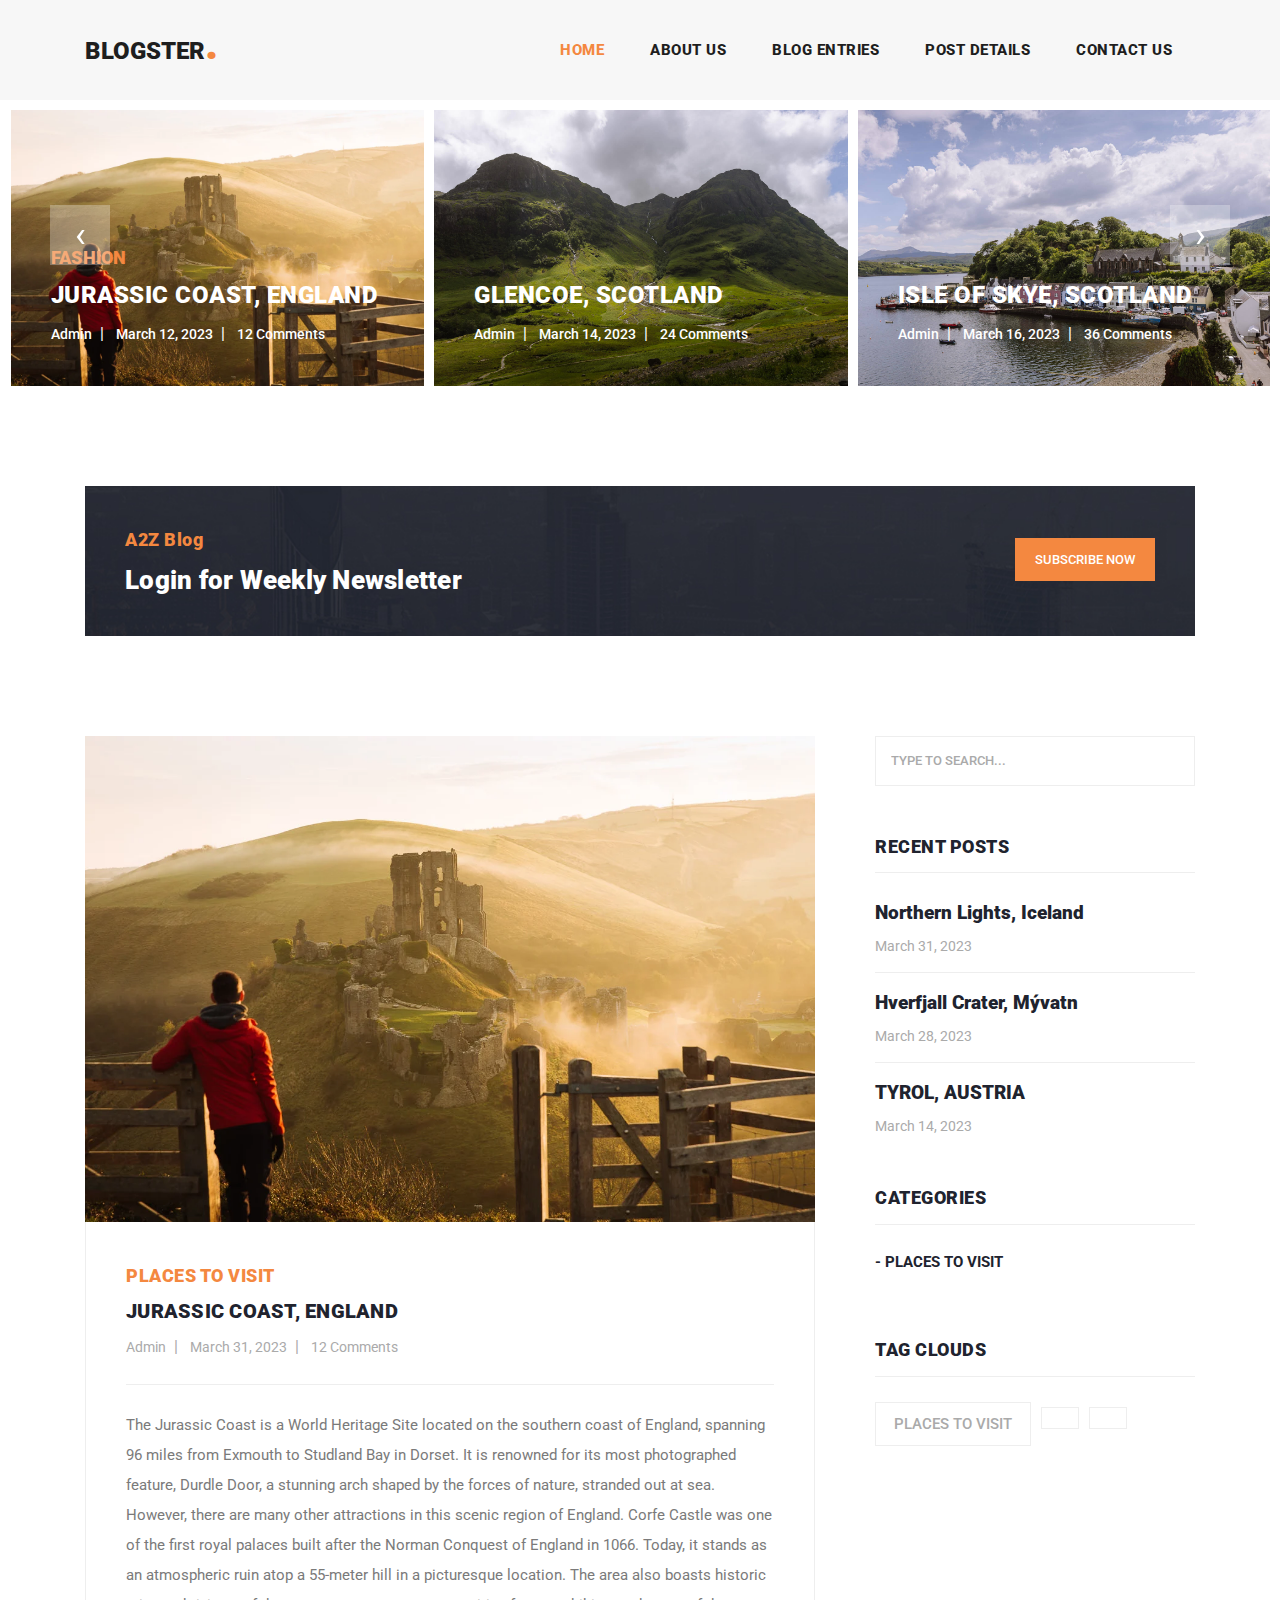
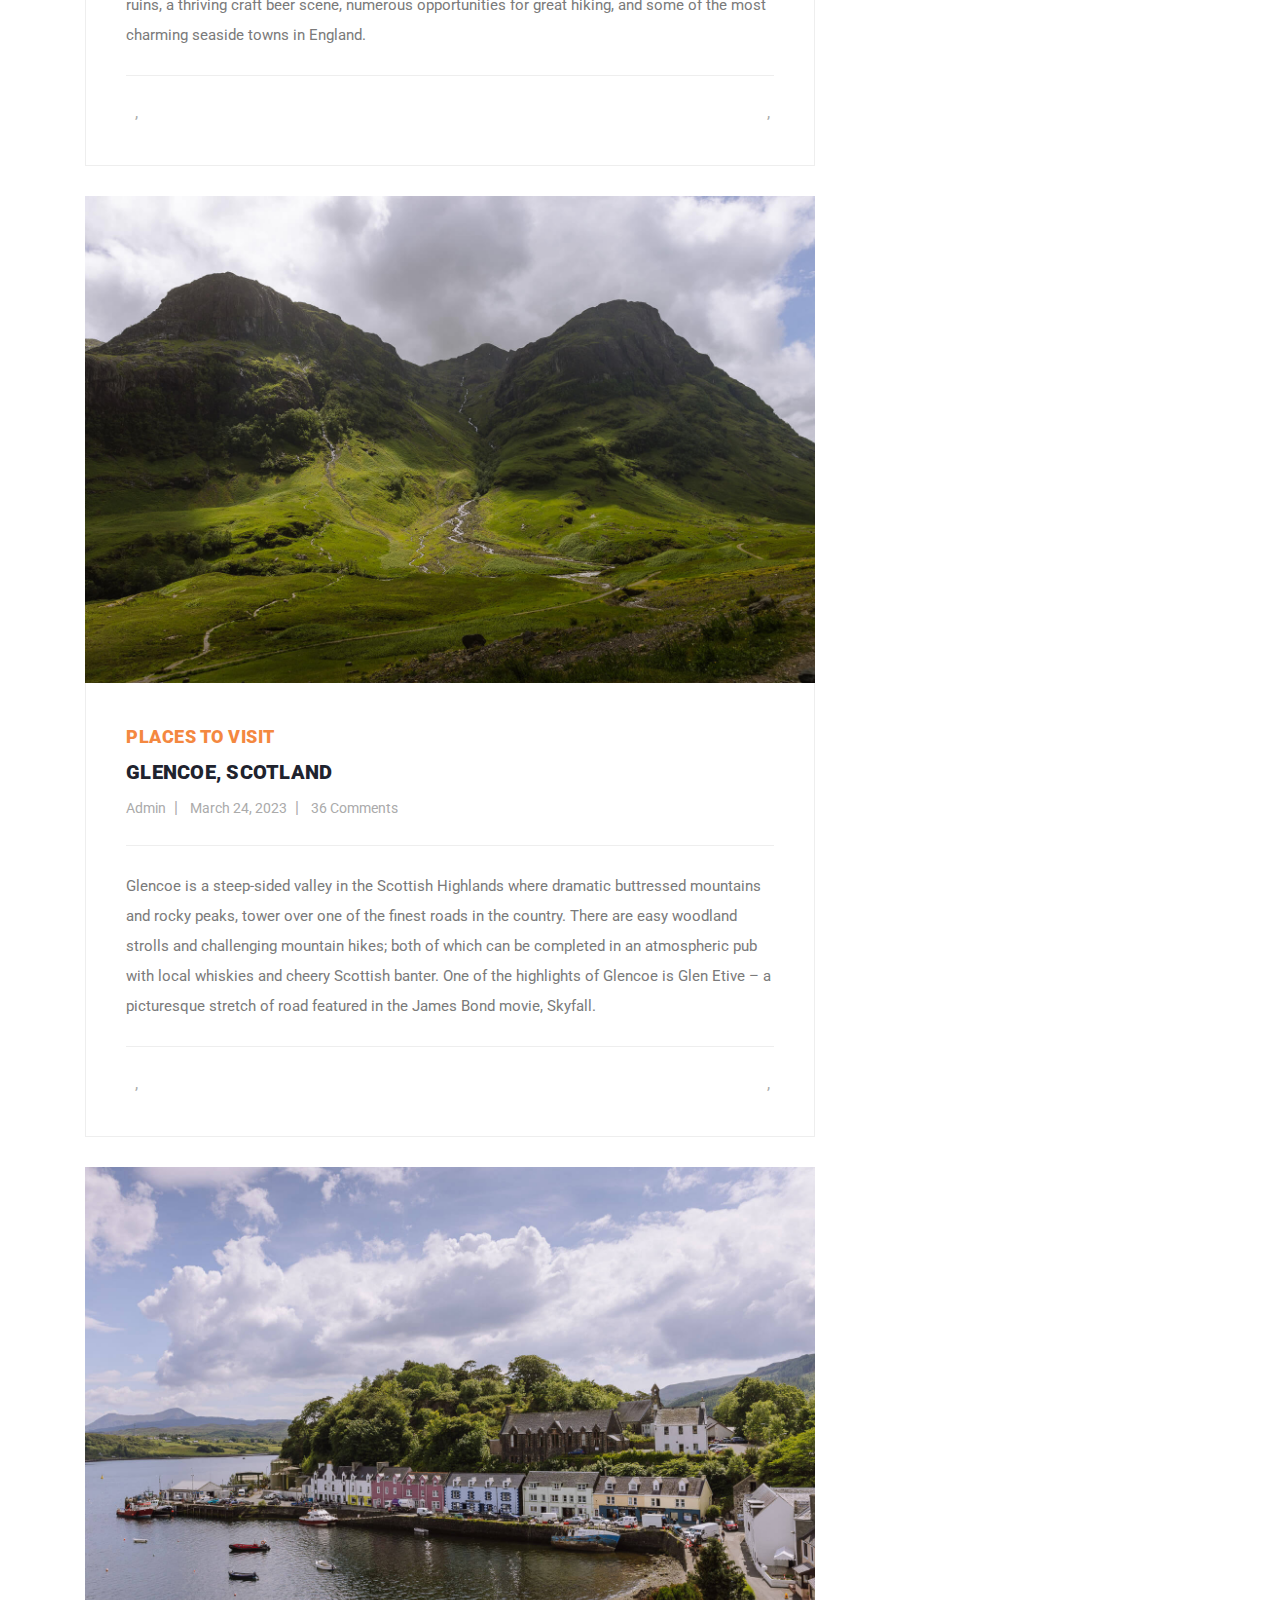
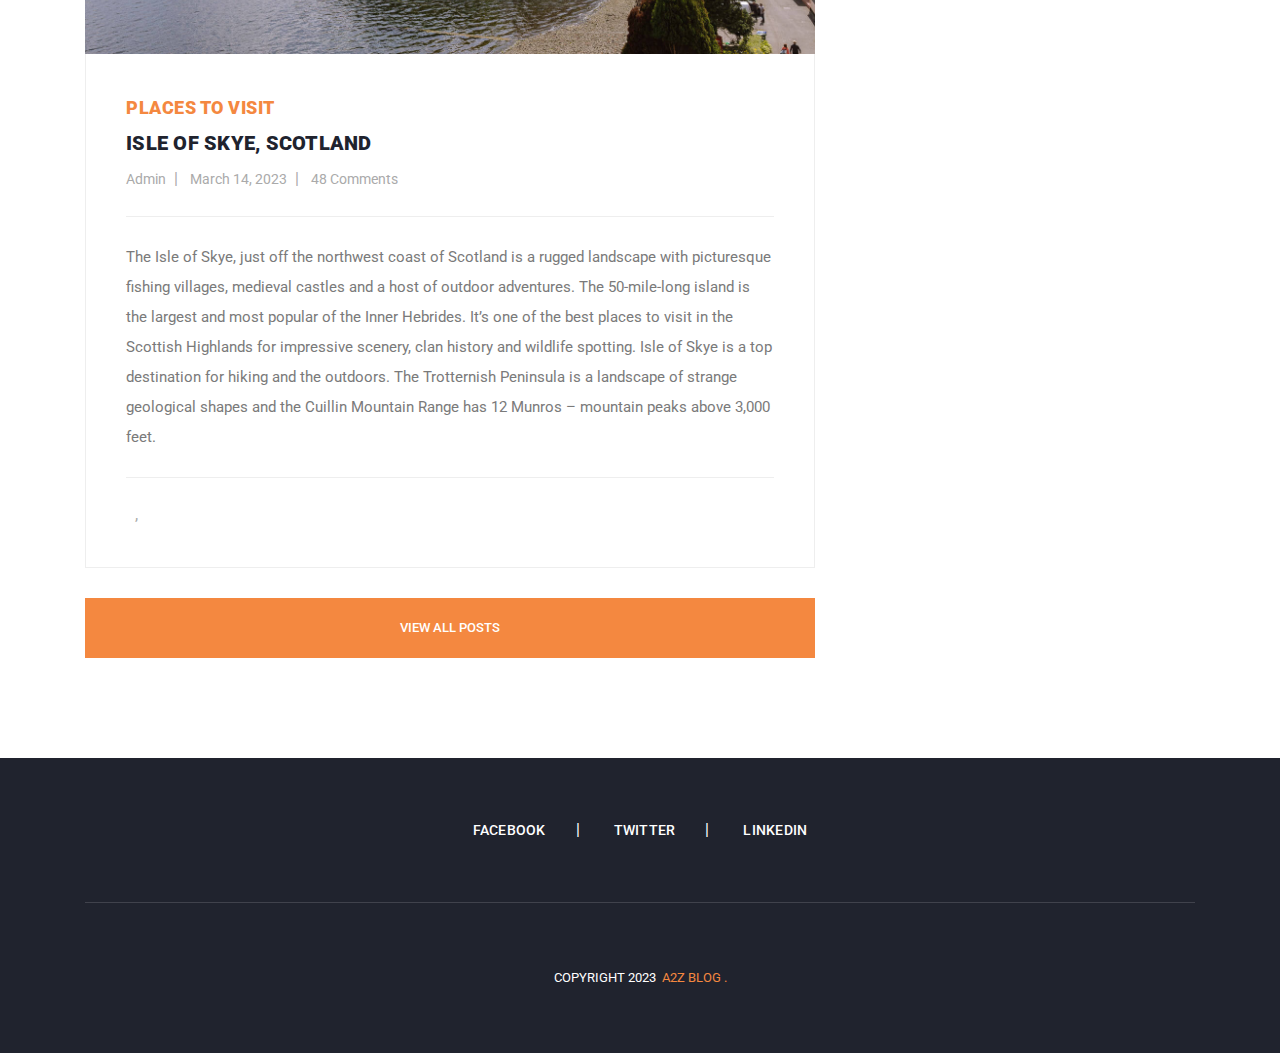
<file: index.html>
<!DOCTYPE html>
<html lang="en">

<head>

  <meta charset="utf-8">
  <meta name="viewport" content="width=device-width, initial-scale=1, shrink-to-fit=no">
  <meta name="description" content="">
  <meta name="author" content="TemplateMo">
  <link
    href="https://fonts.googleapis.com/css?family=Roboto:100,100i,300,300i,400,400i,500,500i,700,700i,900,900i&display=swap"
    rel="stylesheet">

  <title>Blogster | Blogging site</title>

  <!-- Bootstrap core CSS -->
  <link href="vendor/bootstrap/css/bootstrap.min.css" rel="stylesheet">


  <!-- Additional CSS Files -->
  <link rel="stylesheet" href="assets/css/fontawesome.css">
  <link rel="stylesheet" href="assets/css/templatemo-stand-blog.css">
  <link rel="stylesheet" href="assets/css/owl.css">

</head>

<body>

  <!-- ***** Preloader Start ***** -->
  <div id="preloader">
    <div class="jumper">
      <div></div>
      <div></div>
      <div></div>
    </div>
  </div>
  <!-- ***** Preloader End ***** -->

  <!-- Header -->
  <header class="">
    <nav class="navbar navbar-expand-lg">
      <div class="container">
        <a class="navbar-brand" href="index.html">
          <h2>Blogster<em>.</em></h2>
        </a>
        <button class="navbar-toggler" type="button" data-toggle="collapse" data-target="#navbarResponsive"
          aria-controls="navbarResponsive" aria-expanded="false" aria-label="Toggle navigation">
          <span class="navbar-toggler-icon"></span>
        </button>
        <div class="collapse navbar-collapse" id="navbarResponsive">
          <ul class="navbar-nav ml-auto">
            <li class="nav-item active">
              <a class="nav-link" href="index.html">Home
                <span class="sr-only">(current)</span>
              </a>
            </li>
            <li class="nav-item">
              <a class="nav-link" href="#">About Us</a>
            </li>
            <li class="nav-item">
              <a class="nav-link" href="blog.html">Blog Entries</a>
            </li>
            <li class="nav-item">
              <a class="nav-link" href="#">Post Details</a>
            </li>
            <li class="nav-item">
              <a class="nav-link" href="contact.html">Contact Us</a>
            </li>
          </ul>
        </div>
      </div>
    </nav>
  </header>

  <!-- Page Content -->
  <!-- Banner Starts Here -->
  <div class="main-banner header-text">
    <div class="container-fluid">
      <div class="owl-banner owl-carousel">
        <div class="item">
          <img src="assets/images/jurassic-coast.webp" alt="">
          <div class="item-content">
            <div class="main-content">
              <div class="meta-category">
                <span>Fashion</span>
              </div>
              <a href="#">
                <h4>JURASSIC COAST, ENGLAND</h4>
              </a>
              <ul class="post-info">
                <li><a href="#">Admin</a></li>
                <li><a href="#">March 12, 2023</a></li>
                <li><a href="#">12 Comments</a></li>
              </ul>
            </div>
          </div>
        </div>
        <div class="item">
          <img src="assets/images/glencoe.jpg" alt="">
          <div class="item-content">
            <div class="main-content">
              <div class="meta-category">
                <span></span>
              </div>
              <a href="#">
                <h4>GLENCOE, SCOTLAND</h4>
              </a>
              <ul class="post-info">
                <li><a href="#">Admin</a></li>
                <li><a href="#">March 14, 2023</a></li>
                <li><a href="#">24 Comments</a></li>
              </ul>
            </div>
          </div>
        </div>
        <div class="item">
          <img src="assets/images/portree-isle-skye-1.jpg" alt="">
          <div class="item-content">
            <div class="main-content">
              <div class="meta-category">
                <span></span>
              </div>
              <a href="#">
                <h4>ISLE OF SKYE, SCOTLAND</h4>
              </a>
              <ul class="post-info">
                <li><a href="#">Admin</a></li>
                <li><a href="#">March 16, 2023</a></li>
                <li><a href="#">36 Comments</a></li>
              </ul>
            </div>
          </div>
        </div>
        <div class="item">
          <img src="assets/images/northern-lights-iceland.webp" alt="">
          <div class="item-content">
            <div class="main-content">
              <div class="meta-category">
                <span></span>
              </div>
              <a href="#">
                <h4>Northern Lights, Iceland</h4>
              </a>
              <ul class="post-info">
                <li><a href="#">Admin</a></li>
                <li><a href="#">March 18, 2023</a></li>
                <li><a href="#">48 Comments</a></li>
              </ul>
            </div>
          </div>
        </div>
        <div class="item">
          <img src="assets/images/hverfjall-crater-myvatn-iceland.webp" alt="">
          <div class="item-content">
            <div class="main-content">
              <div class="meta-category">
                <span></span>
              </div>
              <a href="#">
                <h4>Hverfjall Crater, Mývatn</h4>
              </a>
              <ul class="post-info">
                <li><a href="#">Admin</a></li>
                <li><a href="#">March 24, 2023</a></li>
                <li><a href="#">64 Comments</a></li>
              </ul>
            </div>
          </div>
        </div>
        <div class="item">
          <img src="assets/images/summer-alps-austria.jpg" alt="">
          <div class="item-content">
            <div class="main-content">
              <div class="meta-category">
                <span></span>
              </div>
              <a href="#">
                <h4>TYROL, AUSTRIA</h4>
              </a>
              <ul class="post-info">
                <li><a href="#">Admin</a></li>
                <li><a href="#">March 26, 2023</a></li>
                <li><a href="#">72 Comments</a></li>
              </ul>
            </div>
          </div>
        </div>
      </div>
    </div>
  </div>
  <!-- Banner Ends Here -->

  <section class="call-to-action">
    <div class="container">
      <div class="row">
        <div class="col-lg-12">
          <div class="main-content">
            <div class="row">
              <div class="col-lg-8">
                <span>A2Z Blog </span>
                <h4>Login for Weekly Newsletter </h4>
              </div>
              <div class="col-lg-4">
                <div class="main-button">
                  <a rel="nofollow" href="login.php" target="_parent">Subscribe now</a>
                </div>
              </div>
            </div>
          </div>
        </div>
      </div>
    </div>
  </section>


  <section class="blog-posts">
    <div class="container">
      <div class="row">
        <div class="col-lg-8">
          <div class="all-blog-posts">
            <div class="row">
              <div class="col-lg-12">
                <div class="blog-post">
                  <div class="blog-thumb">
                    <img src="assets/images/jurassic-coast.webp" alt="">
                  </div>
                  <div class="down-content">
                    <span>Places to visit</span>
                    <a href="#">
                      <h4>JURASSIC COAST, ENGLAND</h4>
                    </a>
                    <ul class="post-info">
                      <li><a href="#">Admin</a></li>
                      <li><a href="#">March 31, 2023</a></li>
                      <li><a href="#">12 Comments</a></li>
                    </ul>
                    <p>The Jurassic Coast is a World Heritage Site located on the southern coast of England, spanning 96
                      miles from Exmouth to
                      Studland Bay in Dorset.
                      It is renowned for its most photographed feature, Durdle Door, a stunning arch shaped by the
                      forces of nature, stranded
                      out at sea. However, there are many other attractions in this scenic region of England.
                      Corfe Castle was one of the first royal palaces built after the Norman Conquest of England in
                      1066. Today, it stands as
                      an atmospheric ruin atop a 55-meter hill in a picturesque location.
                      The area also boasts historic ruins, a thriving craft beer scene, numerous opportunities for great
                      hiking, and some of
                      the most charming seaside towns in England.

                    <div class="post-options">
                      <div class="row">
                        <div class="col-6">
                          <ul class="post-tags">
                            <li><i class="fa fa-"></i></li>
                            <li><a href="#"></a>,</li>
                            <li><a href="#"></a></li>
                          </ul>
                        </div>
                        <div class="col-6">
                          <ul class="post-share">
                            <li><i class="fa fa-share-"></i></li>
                            <li><a href="#"></a>,</li>
                            <li><a href="#"> </a></li>
                          </ul>
                        </div>
                      </div>
                    </div>
                  </div>
                </div>
              </div>
              <div class="col-lg-12">
                <div class="blog-post">
                  <div class="blog-thumb">
                    <img src="assets/images/glencoe.jpg" alt="">
                  </div>
                  <div class="down-content">
                    <span>Places to visit</span>
                    <a href="#">
                      <h4>GLENCOE, SCOTLAND</h4>
                    </a>
                    <ul class="post-info">
                      <li><a href="#">Admin</a></li>
                      <li><a href="#">March 24, 2023</a></li>
                      <li><a href="#">36 Comments</a></li>
                    </ul>
                    <p>Glencoe is a steep-sided valley in the Scottish Highlands where dramatic buttressed mountains and
                      rocky peaks, tower over one of the finest roads in the country.
                      There are easy woodland strolls and challenging mountain hikes; both of which can be completed in
                      an atmospheric pub with local whiskies and cheery Scottish banter.
                      One of the highlights of Glencoe is Glen Etive – a picturesque stretch of road featured in the
                      James Bond movie, Skyfall.
                    <div class="post-options">
                      <div class="row">
                        <div class="col-6">
                          <ul class="post-tags">
                            <li><i class="fa fa-"></i></li>
                            <li><a href="#"> </a>,</li>
                            <li><a href="#"></a></li>
                          </ul>
                        </div>
                        <div class="col-6">
                          <ul class="post-share">
                            <li><i class="fa fa-share-"></i></li>
                            <li><a href="#"></a>,</li>
                            <li><a href="#"></a></li>
                          </ul>
                        </div>
                      </div>
                    </div>
                  </div>
                </div>
              </div>
              <div class="col-lg-12">
                <div class="blog-post">
                  <div class="blog-thumb">
                    <img src="assets/images/portree-isle-skye-1.jpg" alt="">
                  </div>
                  <div class="down-content">
                    <span>Places to visit</span>
                    <a href="#">
                      <h4>ISLE OF SKYE, SCOTLAND</h4>
                    </a>
                    <ul class="post-info">
                      <li><a href="#">Admin</a></li>
                      <li><a href="#">March 14, 2023</a></li>
                      <li><a href="#">48 Comments</a></li>
                    </ul>
                    <p>The Isle of Skye, just off the northwest coast of Scotland is a rugged landscape with picturesque
                      fishing villages, medieval castles and a host of outdoor adventures.
                      The 50-mile-long island is the largest and most popular of the Inner Hebrides. It’s one of the
                      best places to visit in the Scottish Highlands for impressive scenery, clan history and wildlife
                      spotting.
                      Isle of Skye is a top destination for hiking and the outdoors. The Trotternish Peninsula is a
                      landscape of strange geological shapes and the Cuillin Mountain Range has 12 Munros – mountain
                      peaks above 3,000 feet.</p>
                    <div class="post-options">
                      <div class="row">
                        <div class="col-6">
                          <ul class="post-tags">
                            <li><i class="fa fa-"></i></li>
                            <li><a href="#"></a>,</li>
                            <li><a href="#"></a></li>
                          </ul>
                        </div>
                        <div class="col-6">
                          <ul class="post-share">
                            <li><i class="fa fa--"></i></li>
                            <li><a href="#"></a></li>
                            <li><a href="#"></a></li>
                          </ul>
                        </div>
                      </div>
                    </div>
                  </div>
                </div>
              </div>
              <div class="col-lg-12">
                <div class="main-button">
                  <a href="blog.html">View All Posts</a>
                </div>
              </div>
            </div>
          </div>
        </div>
        <div class="col-lg-4">
          <div class="sidebar">
            <div class="row">
              <div class="col-lg-12">
                <div class="sidebar-item search">
                  <form id="search_form" name="gs" method="GET" action="#">
                    <input type="text" name="q" class="searchText" placeholder="type to search..." autocomplete="on">
                  </form>
                </div>
              </div>
              <div class="col-lg-12">
                <div class="sidebar-item recent-posts">
                  <div class="sidebar-heading">
                    <h2>Recent Posts</h2>
                  </div>
                  <div class="content">
                    <ul>
                      <li><a href="#">
                          <h5>Northern Lights, Iceland</h5>
                          <span>March
                            31, 2023</span>
                        </a></li>
                      <li><a href="#">
                          <h5>Hverfjall Crater, Mývatn</h5>
                          <span>March
                            28, 2023</span>
                        </a></li>
                      <li><a href="#">
                          <h5>TYROL, AUSTRIA</h5>
                          <span>March
                            14, 2023</span>
                        </a></li>
                    </ul>
                  </div>
                </div>
              </div>
              <div class="col-lg-12">
                <div class="sidebar-item categories">
                  <div class="sidebar-heading">
                    <h2>Categories</h2>
                  </div>
                  <div class="content">
                    <ul>
                      <li><a href="#">- PLACES TO VISIT</a></li>
                      <li><a href="#"></a></li>
                      <li><a href="#"> </a></li>
                    </ul>
                  </div>
                </div>
              </div>
              <div class="col-lg-12">
                <div class="sidebar-item tags">
                  <div class="sidebar-heading">
                    <h2>Tag Clouds</h2>
                  </div>
                  <div class="content">
                    <ul>
                      <li><a href="#">PLACES TO VISIT</a></li>
                      <li><a href="#"></a></li>
                      <li><a href="#"></a></li>
                    </ul>
                  </div>
                </div>
              </div>
            </div>
          </div>
        </div>
      </div>
    </div>
  </section>


  <footer>
    <div class="container">
      <div class="row">
        <div class="col-lg-12">
          <ul class="social-icons">
            <li><a href="#">Facebook</a></li>
            <li><a href="#">Twitter</a></li>
            <li><a href="#">Linkedin</a></li>

          </ul>
        </div>
        <div class="col-lg-12">
          <div class="copyright-text">
            <p>Copyright 2023<a rel="nofollow" href="#" target="_parent"> &nbsp;A2Z Blog .</p>
          </div>
        </div>
      </div>
    </div>
  </footer>

  <!-- Bootstrap core JavaScript -->
  <script src="vendor/jquery/jquery.min.js"></script>
  <script src="vendor/bootstrap/js/bootstrap.bundle.min.js"></script>

  <!-- Additional Scripts -->
  <script src="assets/js/custom.js"></script>
  <script src="assets/js/owl.js"></script>
  <script src="assets/js/slick.js"></script>
  <script src="assets/js/isotope.js"></script>
  <script src="assets/js/accordions.js"></script>

  <script language="text/Javascript">
    cleared[0] = cleared[1] = cleared[2] = 0; //set a cleared flag for each field
    function clearField(t) {                   //declaring the array outside of the
      if (!cleared[t.id]) {                      // function makes it static and global
        cleared[t.id] = 1;  // you could use true and false, but that's more typing
        t.value = '';         // with more chance of typos
        t.style.color = '#fff';
      }
    }
  </script>

</body>

</html>
</file>
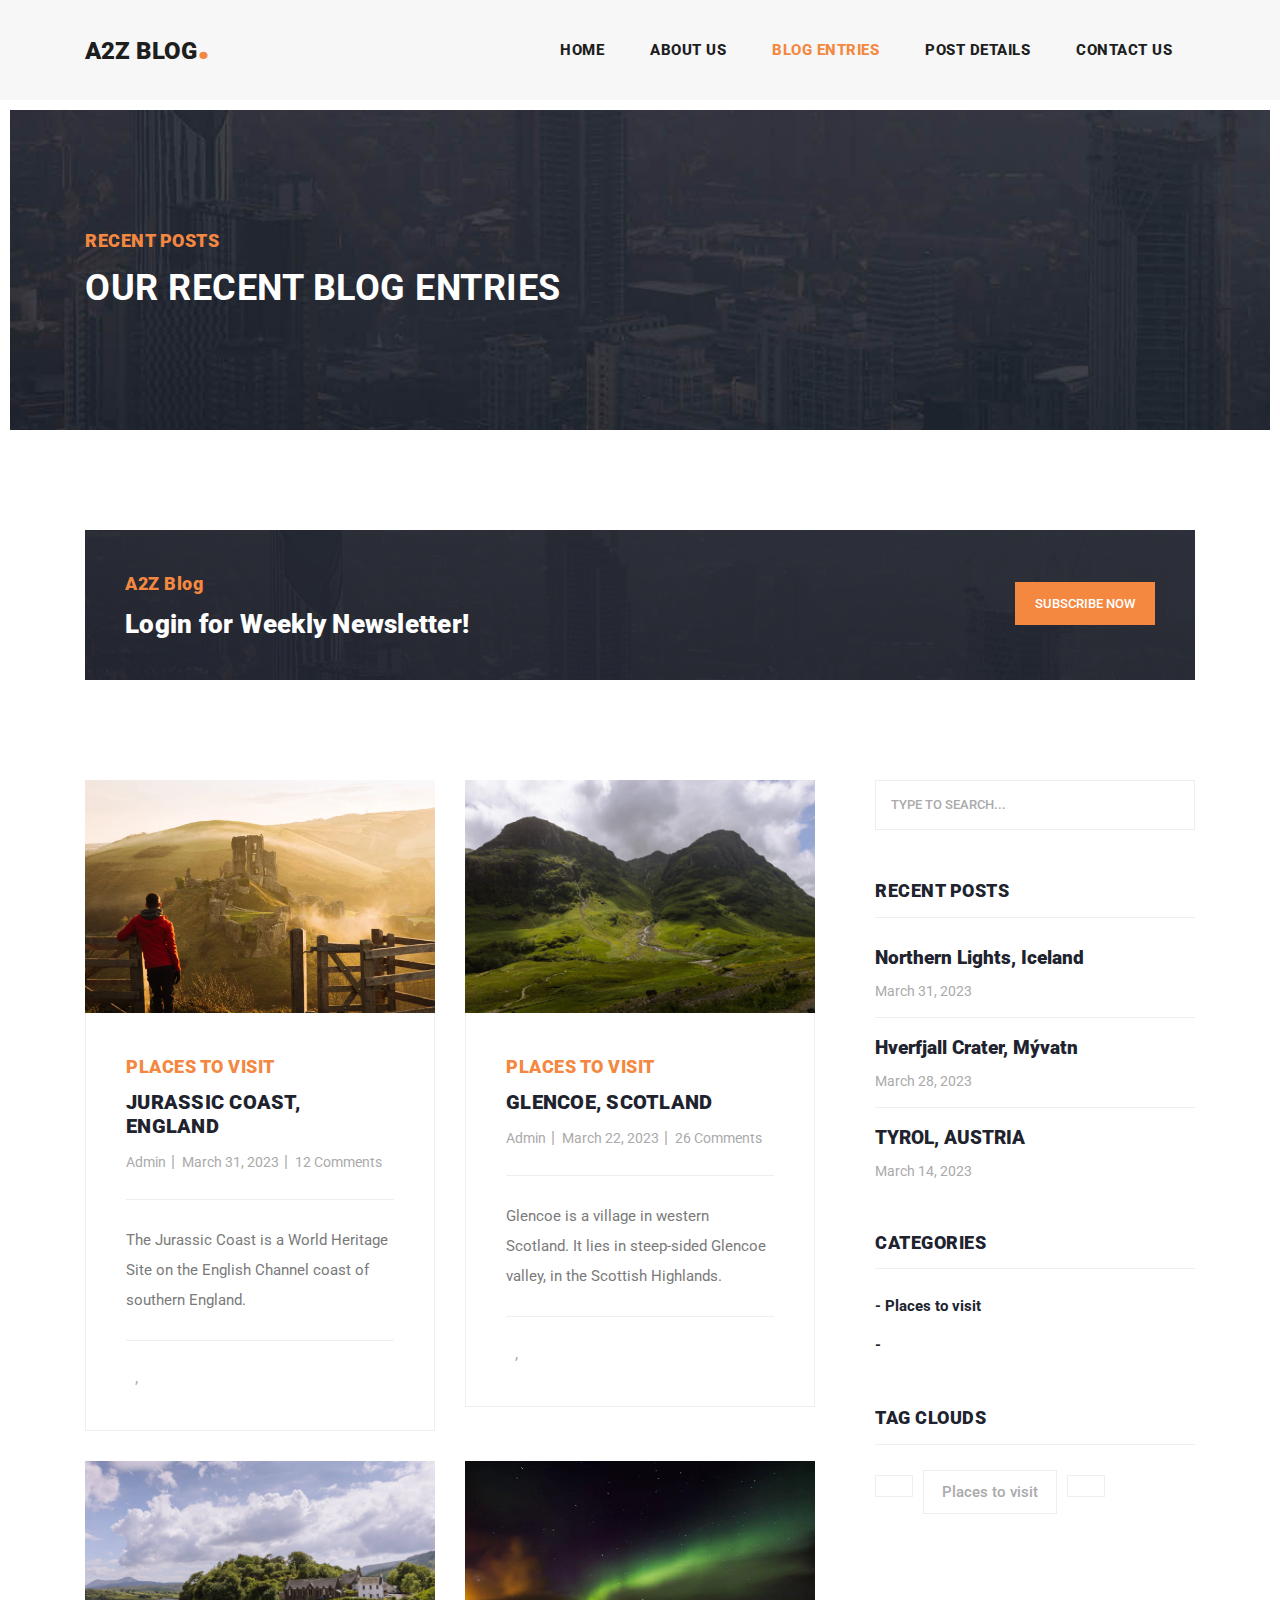
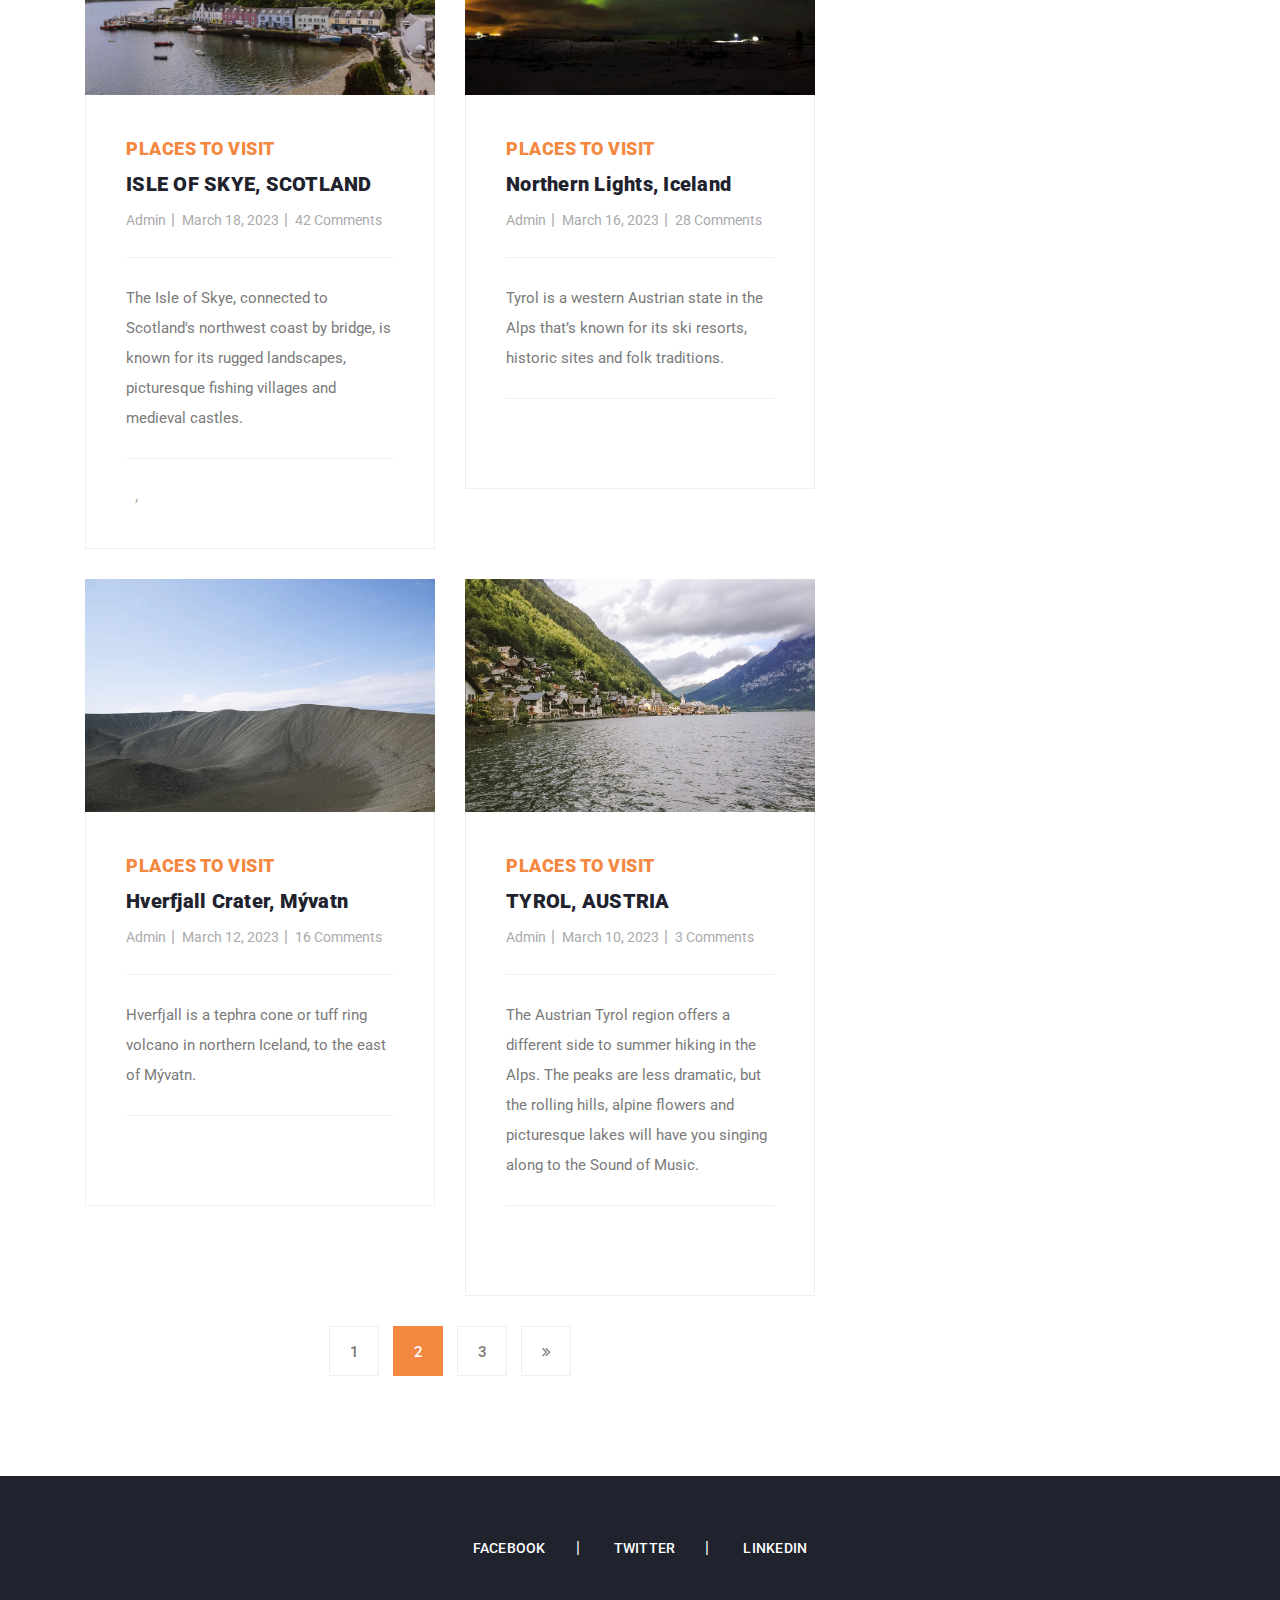
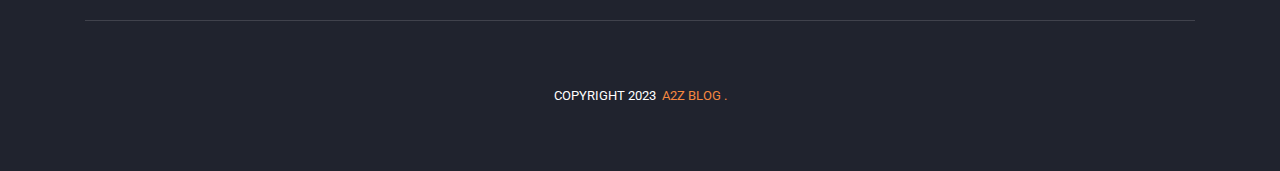
<file: blog.html>
<!DOCTYPE html>
<html lang="en">

<head>

  <meta charset="utf-8">
  <meta name="viewport" content="width=device-width, initial-scale=1, shrink-to-fit=no">
  <meta name="description" content="">
  <meta name="author" content="">
  <link
    href="https://fonts.googleapis.com/css?family=Roboto:100,100i,300,300i,400,400i,500,500i,700,700i,900,900i&display=swap"
    rel="stylesheet">

  <title>A2Z Blog Posts</title>

  <!-- Bootstrap core CSS -->
  <link href="vendor/bootstrap/css/bootstrap.min.css" rel="stylesheet">


  <!-- Additional CSS Files -->
  <link rel="stylesheet" href="assets/css/fontawesome.css">
  <link rel="stylesheet" href="assets/css/templatemo-stand-blog.css">
  <link rel="stylesheet" href="assets/css/owl.css">
  <!--

</head>

<body>

  <!-- ***** Preloader Start ***** -->
  <div id="preloader">
    <div class="jumper">
      <div></div>
      <div></div>
      <div></div>
    </div>
  </div>
  <!-- ***** Preloader End ***** -->

  <!-- Header -->
  <header class="">
    <nav class="navbar navbar-expand-lg">
      <div class="container">
        <a class="navbar-brand" href="index.html">
          <h2>A2Z Blog<em>.</em></h2>
        </a>
        <button class="navbar-toggler" type="button" data-toggle="collapse" data-target="#navbarResponsive"
          aria-controls="navbarResponsive" aria-expanded="false" aria-label="Toggle navigation">
          <span class="navbar-toggler-icon"></span>
        </button>
        <div class="collapse navbar-collapse" id="navbarResponsive">
          <ul class="navbar-nav ml-auto">
            <li class="nav-item">
              <a class="nav-link" href="index.html">Home
                <span class="sr-only">(current)</span>
              </a>
            </li>
            <li class="nav-item">
              <a class="nav-link" href="#">About Us</a>
            </li>
            <li class="nav-item active">
              <a class="nav-link" href="blog.html">Blog Entries</a>
            </li>
            <li class="nav-item">
              <a class="nav-link" href="#">Post Details</a>
            </li>
            <li class="nav-item">
              <a class="nav-link" href="contact.html">Contact Us</a>
            </li>
          </ul>
        </div>
      </div>
    </nav>
  </header>

  <!-- Page Content -->
  <!-- Banner Starts Here -->
  <div class="heading-page header-text">
    <section class="page-heading">
      <div class="container">
        <div class="row">
          <div class="col-lg-12">
            <div class="text-content">
              <h4>Recent Posts</h4>
              <h2>Our Recent Blog Entries</h2>
            </div>
          </div>
        </div>
      </div>
    </section>
  </div>

  <!-- Banner Ends Here -->

  <section class="call-to-action">
    <div class="container">
      <div class="row">
        <div class="col-lg-12">
          <div class="main-content">
            <div class="row">
              <div class="col-lg-8">
                <span>A2Z Blog</span>
                <h4>Login for Weekly Newsletter!</h4>
              </div>
              <div class="col-lg-4">
                <div class="main-button">
                  <a href="subscribe.html" target="_parent">Subscribe now</a>
                </div>
              </div>
            </div>
          </div>
        </div>
      </div>
    </div>
  </section>


  <section class="blog-posts grid-system">
    <div class="container">
      <div class="row">
        <div class="col-lg-8">
          <div class="all-blog-posts">
            <div class="row">
              <div class="col-lg-6">
                <div class="blog-post">
                  <div class="blog-thumb">
                    <img src="assets/images/jurassic-coast.webp" alt="">
                  </div>
                  <div class="down-content">
                    <span>Places to visit</span>
                    <a href="#">
                      <h4>JURASSIC COAST, ENGLAND</h4>
                    </a>
                    <ul class="post-info">
                      <li><a href="#">Admin</a></li>
                      <li><a href="#">March 31, 2023</a></li>
                      <li><a href="#">12 Comments</a></li>
                    </ul>
                    <p>The Jurassic Coast is a World Heritage Site on the English Channel coast of southern England.</p>
                    <div class="post-options">
                      <div class="row">
                        <div class="col-lg-12">
                          <ul class="post-tags">
                            <li><i class="fa fa-"></i></li>
                            <li><a href="#"></a>,</li>
                            <li><a href="#"></a></li>
                          </ul>
                        </div>
                      </div>
                    </div>
                  </div>
                </div>
              </div>
              <div class="col-lg-6">
                <div class="blog-post">
                  <div class="blog-thumb">
                    <img src="assets/images/glencoe.jpg" alt="">
                  </div>
                  <div class="down-content">
                    <span>Places to visit</span>
                    <a href="#">
                      <h4>GLENCOE, SCOTLAND</h4>
                    </a>
                    <ul class="post-info">
                      <li><a href="#">Admin</a></li>
                      <li><a href="#">March 22, 2023</a></li>
                      <li><a href="#">26 Comments</a></li>
                    </ul>
                    <p>Glencoe is a village in western Scotland. It lies in steep-sided Glencoe valley, in the Scottish
                      Highlands.</p>
                    <div class="post-options">
                      <div class="row">
                        <div class="col-lg-12">
                          <ul class="post-tags">
                            <li><i class="fa fa-"></i></li>
                            <li><a href="#"></a>,</li>
                            <li><a href="#"></a></li>
                          </ul>
                        </div>
                      </div>
                    </div>
                  </div>
                </div>
              </div>
              <div class="col-lg-6">
                <div class="blog-post">
                  <div class="blog-thumb">
                    <img src="assets/images/portree-isle-skye-1.jpg" alt="">
                  </div>
                  <div class="down-content">
                    <span>Places to visit</span>
                    <a href="#">
                      <h4>ISLE OF SKYE, SCOTLAND</h4>
                    </a>
                    <ul class="post-info">
                      <li><a href="#">Admin</a></li>
                      <li><a href="#">March 18, 2023</a></li>
                      <li><a href="#">42 Comments</a></li>
                    </ul>
                    <p>The Isle of Skye, connected to Scotland's northwest coast by bridge, is known for its rugged
                      landscapes, picturesque fishing villages and medieval castles. </p>
                    <div class="post-options">
                      <div class="row">
                        <div class="col-lg-12">
                          <ul class="post-tags">
                            <li><i class="fa fa-"></i></li>
                            <li><a href="#"></a>,</li>
                            <li><a href="#"></a></li>
                          </ul>
                        </div>
                      </div>
                    </div>
                  </div>
                </div>
              </div>
              <div class="col-lg-6">
                <div class="blog-post">
                  <div class="blog-thumb">
                    <img src="assets/images/northern-lights-iceland.webp" alt="">
                  </div>
                  <div class="down-content">
                    <span>Places to visit</span>
                    <a href="#">
                      <h4>Northern Lights, Iceland</h4>
                    </a>
                    <ul class="post-info">
                      <li><a href="#">Admin</a></li>
                      <li><a href="#">March 16, 2023</a></li>
                      <li><a href="#">28 Comments</a></li>
                    </ul>
                    <p>Tyrol is a western Austrian state in the Alps that’s known for its ski resorts, historic sites
                      and folk traditions. </p>
                    <div class="post-options">
                      <div class="row">
                        <div class="col-lg-12">
                          <ul class="post-tags">
                            <li><i class="fa fa-"></i></li>
                            <li><a href="#"></a></li>
                            <li><a href="#"></a></li>
                          </ul>
                        </div>
                      </div>
                    </div>
                  </div>
                </div>
              </div>
              <div class="col-lg-6">
                <div class="blog-post">
                  <div class="blog-thumb">
                    <img src="assets/images/hverfjall-crater-myvatn-iceland.webp" alt="">
                  </div>
                  <div class="down-content">
                    <span>Places to visit</span>
                    <a href="#">
                      <h4>Hverfjall Crater, Mývatn</h4>
                    </a>
                    <ul class="post-info">
                      <li><a href="#">Admin</a></li>
                      <li><a href="#">March 12, 2023</a></li>
                      <li><a href="#">16 Comments</a></li>
                    </ul>
                    <p>Hverfjall is a tephra cone or tuff ring volcano in northern Iceland, to the east of Mývatn. </p>
                    <div class="post-options">
                      <div class="row">
                        <div class="col-lg-12">
                          <ul class="post-tags">
                            <li><i class="fa fa-"></i></li>
                            <li><a href="#"> </a></li>
                            <li><a href="#"></a></li>
                          </ul>
                        </div>
                      </div>
                    </div>
                  </div>
                </div>
              </div>
              <div class="col-lg-6">
                <div class="blog-post">
                  <div class="blog-thumb">
                    <img src="assets/images/summer-alps-austria.jpg" alt="">
                  </div>
                  <div class="down-content">
                    <span>Places to visit</span>
                    <a href="#">
                      <h4>TYROL, AUSTRIA</h4>
                    </a>
                    <ul class="post-info">
                      <li><a href="#">Admin</a></li>
                      <li><a href="#">March 10, 2023</a></li>
                      <li><a href="#">3 Comments</a></li>
                    </ul>
                    <p>The Austrian Tyrol region offers a different side to summer hiking in the Alps. The peaks are
                      less dramatic, but the rolling hills, alpine flowers and picturesque lakes will have you singing
                      along to the Sound of Music. </p>
                    <div class="-options">
                      <div class="row">
                        <div class="col-lg-12">
                          <ul class="post-tags">
                            <li><i class="fa fa-"></i></li>
                            <li><a href="#"> </a></li>
                            <li><a href="#"></a></li>
                          </ul>
                        </div>
                      </div>
                    </div>
                  </div>
                </div>
              </div>
              <div class="col-lg-12">
                <ul class="page-numbers">
                  <li><a href="#">1</a></li>
                  <li class="active"><a href="#">2</a></li>
                  <li><a href="#">3</a></li>
                  <li><a href="#"><i class="fa fa-angle-double-right"></i></a></li>
                </ul>
              </div>
            </div>
          </div>
        </div>
        <div class="col-lg-4">
          <div class="sidebar">
            <div class="row">
              <div class="col-lg-12">
                <div class="sidebar-item search">
                  <form id="search_form" name="gs" method="GET" action="#">
                    <input type="text" name="q" class="searchText" placeholder="type to search..." autocomplete="on">
                  </form>
                </div>
              </div>
              <div class="col-lg-12">
                <div class="sidebar-item recent-posts">
                  <div class="sidebar-heading">
                    <h2>Recent Posts</h2>
                  </div>
                  <div class="content">
                    <ul>
                      <li><a href="#">
                          <h5>Northern Lights, Iceland</h5>
                          <span>March
   31, 2023</span>
                        </a></li>
                      <li><a href="#">
                          <h5>Hverfjall Crater, Mývatn</h5>
                          <span>March
   28, 2023</span>
                        </a></li>
                      <li><a href="#">
                          <h5>TYROL, AUSTRIA</h5>
                          <span>March
   14, 2023</span>
                        </a></li>
                    </ul>
                  </div>
                </div>
              </div>
              <div class="col-lg-12">
                <div class="sidebar-item categories">
                  <div class="sidebar-heading">
                    <h2>Categories</h2>
                  </div>
                  <div class="content">
                    <ul>
                      <li><a href="#"></a></li>
                      <li><a href="#">- Places to visit</a></li>
                      <li><a href="#">- </a></li>
                    </ul>
                  </div>
                </div>
              </div>
              <div class="col-lg-12">
                <div class="sidebar-item tags">
                  <div class="sidebar-heading">
                    <h2>Tag Clouds</h2>
                  </div>
                  <div class="content">
                    <ul>
                      <li><a href="#"></a></li>
                      <li><a href="#">Places to visit</a></li>
                      <li><a href="#"></a></li>

                    </ul>
                  </div>
                </div>
              </div>
            </div>
          </div>
        </div>
      </div>
    </div>
  </section>


  <footer>
    <div class="container">
      <div class="row">
        <div class="col-lg-12">
          <ul class="social-icons">
            <li><a href="#">Facebook</a></li>
            <li><a href="#">Twitter</a></li>

            <li><a href="#">Linkedin</a></li>

          </ul>
        </div>
        <div class="col-lg-12">
          <div class="copyright-text">
            <p>Copyright 2023<a rel="nofollow" href="#" target="_parent"> &nbsp;A2Z Blog .</a></p>
          </div>
        </div>
      </div>
    </div>
  </footer>


  <!-- Bootstrap core JavaScript -->
  <script src="vendor/jquery/jquery.min.js"></script>
  <script src="vendor/bootstrap/js/bootstrap.bundle.min.js"></script>

  <!-- Additional Scripts -->
  <script src="assets/js/custom.js"></script>
  <script src="assets/js/owl.js"></script>
  <script src="assets/js/slick.js"></script>
  <script src="assets/js/isotope.js"></script>
  <script src="assets/js/accordions.js"></script>

  <script language="text/Javascript">
    cleared[0] = cleared[1] = cleared[2] = 0; //set a cleared flag for each field
    function clearField(t) {                   //declaring the array outside of the
      if (!cleared[t.id]) {                      // function makes it static and global
        cleared[t.id] = 1;  // you could use true and false, but that's more typing
        t.value = '';         // with more chance of typos
        t.style.color = '#fff';
      }
    }
  </script>

</body>

</html>
</file>
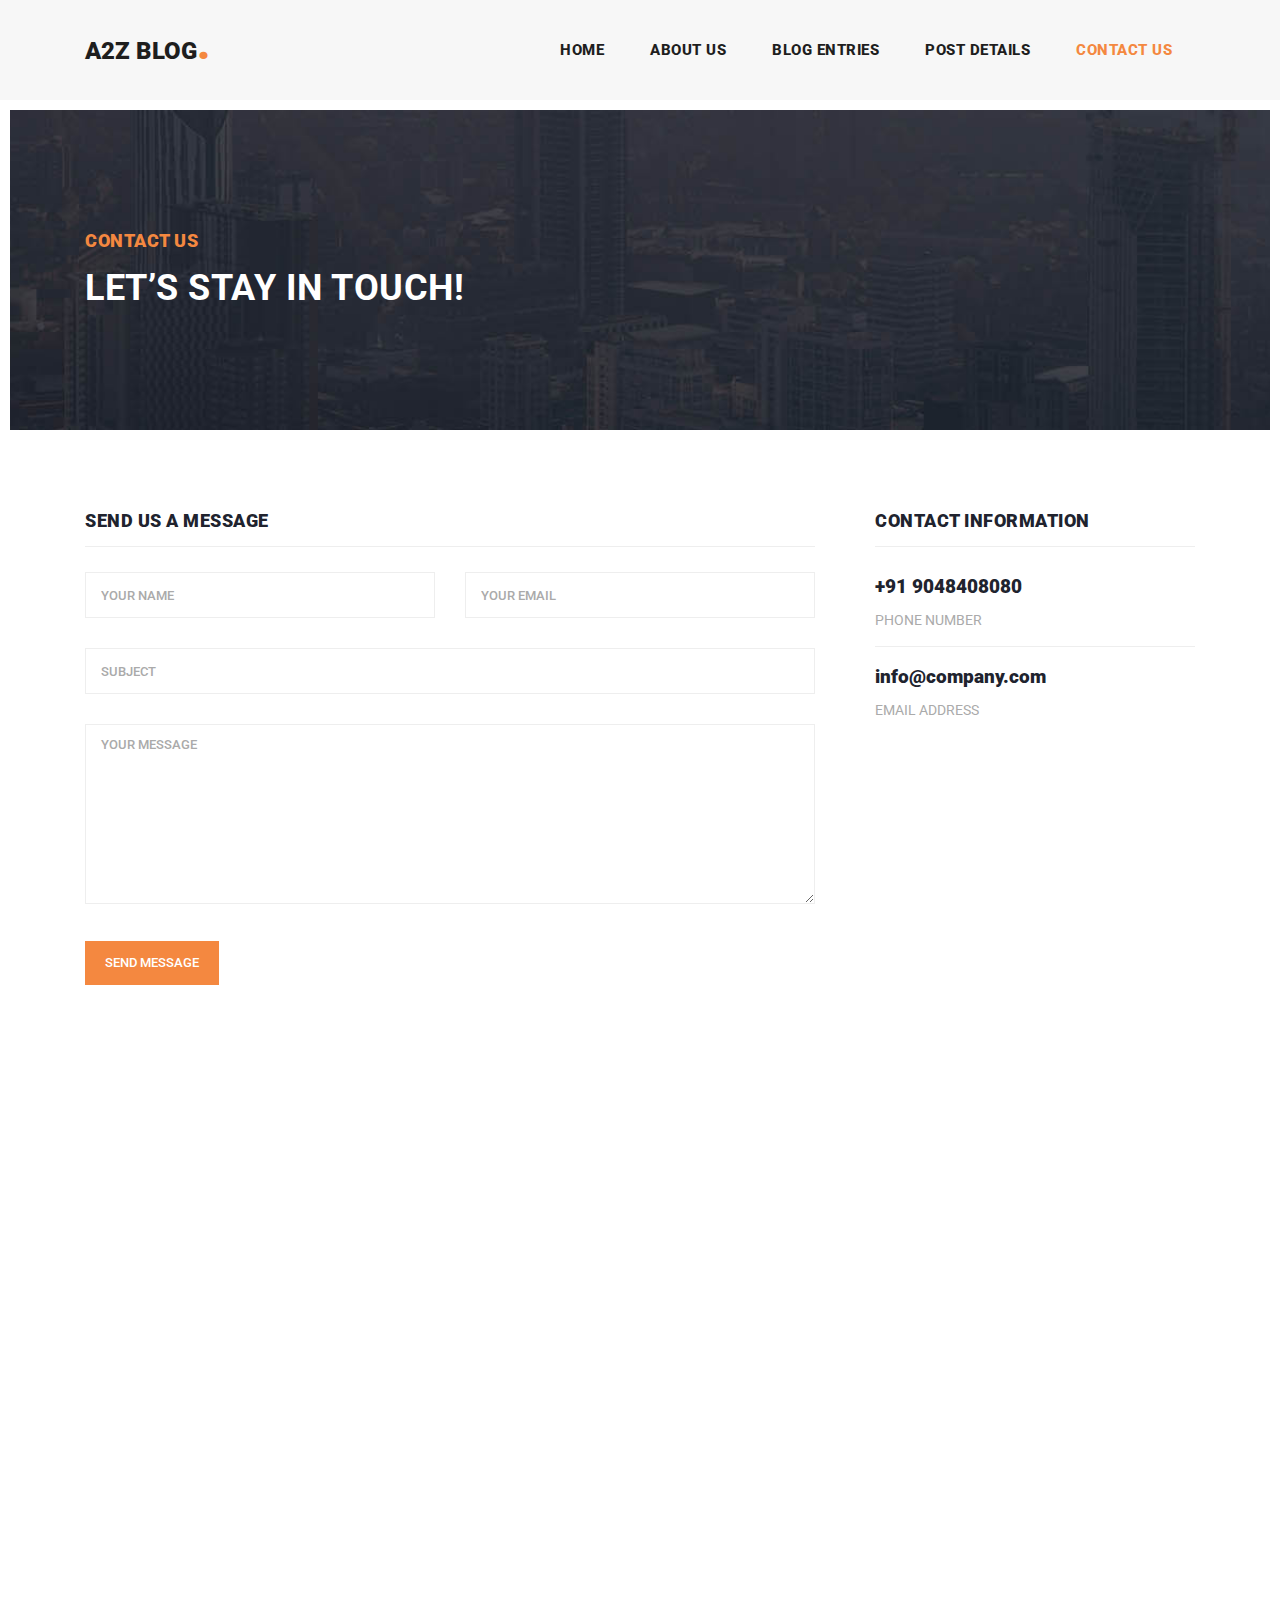
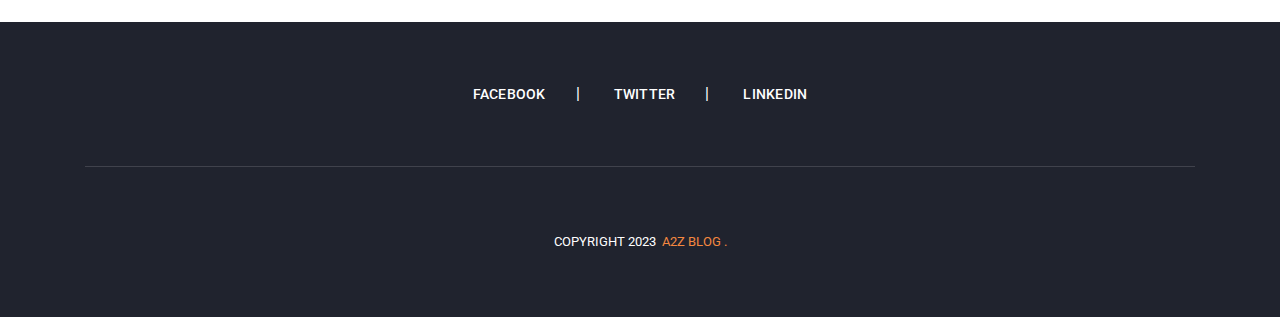
<file: contact.html>
<!DOCTYPE html>
<html lang="en">

  <head>

    <meta charset="utf-8">
    <meta name="viewport" content="width=device-width, initial-scale=1, shrink-to-fit=no">
    <meta name="description" content="">
    <meta name="author" content="">
    <link href="https://fonts.googleapis.com/css?family=Roboto:100,100i,300,300i,400,400i,500,500i,700,700i,900,900i&display=swap" rel="stylesheet">

    <title>A2Z Blog - Contact Page</title>

    <!-- Bootstrap core CSS -->
    <link href="vendor/bootstrap/css/bootstrap.min.css" rel="stylesheet">


    <!-- Additional CSS Files -->
    <link rel="stylesheet" href="assets/css/fontawesome.css">
    <link rel="stylesheet" href="assets/css/templatemo-stand-blog.css">
    <link rel="stylesheet" href="assets/css/owl.css">
<!--

TemplateMo 551 A2Z Blog

https://templatemo.com/tm-551-stand-blog

-->
  </head>

  <body>

    <!-- ***** Preloader Start ***** -->
    <div id="preloader">
        <div class="jumper">
            <div></div>
            <div></div>
            <div></div>
        </div>
    </div>  
    <!-- ***** Preloader End ***** -->

    <!-- Header -->
    <header class="">
      <nav class="navbar navbar-expand-lg">
        <div class="container">
          <a class="navbar-brand" href="index.html"><h2>A2Z Blog<em>.</em></h2></a>
          <button class="navbar-toggler" type="button" data-toggle="collapse" data-target="#navbarResponsive" aria-controls="navbarResponsive" aria-expanded="false" aria-label="Toggle navigation">
            <span class="navbar-toggler-icon"></span>
          </button>
          <div class="collapse navbar-collapse" id="navbarResponsive">
            <ul class="navbar-nav ml-auto">
              <li class="nav-item">
                <a class="nav-link" href="index.html">Home
                  <span class="sr-only">(current)</span>
                </a>
              </li> 
              <li class="nav-item">
                <a class="nav-link" href="#">About Us</a>
              </li>
              <li class="nav-item">
                <a class="nav-link" href="blog.html">Blog Entries</a>
              </li>
              <li class="nav-item">
                <a class="nav-link" href="#">Post Details</a>
              </li>
              <li class="nav-item active">
                <a class="nav-link" href="contact.html">Contact Us</a>
              </li>
            </ul>
          </div>
        </div>
      </nav>
    </header>

    <!-- Page Content -->
    <!-- Banner Starts Here -->
    <div class="heading-page header-text">
      <section class="page-heading">
        <div class="container">
          <div class="row">
            <div class="col-lg-12">
              <div class="text-content">
                <h4>contact us</h4>
                <h2>let’s stay in touch!</h2>
              </div>
            </div>
          </div>
        </div>
      </section>
    </div>
    
    <!-- Banner Ends Here -->


    <section class="contact-us">
      <div class="container">
        <div class="row">
        
          <div class="col-lg-12">
            <div class="down-contact">
              <div class="row">
                <div class="col-lg-8">
                  <div class="sidebar-item contact-form">
                    <div class="sidebar-heading">
                      <h2>Send us a message</h2>
                    </div>
                    <div class="content">
                      <form id="contact" action="" method="post">
                        <div class="row">
                          <div class="col-md-6 col-sm-12">
                            <fieldset>
                              <input name="name" type="text" id="name" placeholder="Your name" required="">
                            </fieldset>
                          </div>
                          <div class="col-md-6 col-sm-12">
                            <fieldset>
                              <input name="email" type="text" id="email" placeholder="Your email" required="">
                            </fieldset>
                          </div>
                          <div class="col-md-12 col-sm-12">
                            <fieldset>
                              <input name="subject" type="text" id="subject" placeholder="Subject">
                            </fieldset>
                          </div>
                          <div class="col-lg-12">
                            <fieldset>
                              <textarea name="message" rows="6" id="message" placeholder="Your Message" required=""></textarea>
                            </fieldset>
                          </div>
                          <div class="col-lg-12">
                            <fieldset>
                              <button type="submit" id="form-submit" class="main-button">Send Message</button>
                            </fieldset>
                          </div>
                        </div>
                      </form>
                    </div>
                  </div>
                </div>
                <div class="col-lg-4">
                  <div class="sidebar-item contact-information">
                    <div class="sidebar-heading">
                      <h2>contact information</h2>
                    </div>
                    <div class="content">
                      <ul>
                        <li>
                          <h5>+91 9048408080</h5>
                          <span>PHONE NUMBER</span>
                        </li>
                        <li>
                          <h5>info@company.com</h5>
                          <span>EMAIL ADDRESS</span>
                        </li>
                        
                      </ul>
                    </div>
                  </div>
                </div>
              </div>
            </div>
          </div>
          
          <div class="col-lg-12">
            <div id="map">
              <iframe src="https://www.google.com/maps/embed?pb=!1m14!1m12!1m3!1d15549.312519088859!2d79.99759085000001!3d13.0147643!2m3!1f0!2f0!3f0!3m2!1i1024!2i768!4f13.1!5e0!3m2!1sen!2sin!4v1682513624311!5m2!1sen!2sin" width="100%" height="450px" frameborder="0" style="border:0" allowfullscreen></iframe>
            </div>
          </div>
          
        </div>
      </div>
    </section>

    
    <footer>
      <div class="container">
        <div class="row">
          <div class="col-lg-12">
            <ul class="social-icons">
              <li><a href="#">Facebook</a></li>
              <li><a href="#">Twitter</a></li>
              <li><a href="#">Linkedin</a></li>
            </ul>
          </div>
          <div class="col-lg-12">
            <div class="copyright-text">
              <p>Copyright 2023<a rel="nofollow" href="#" target="_parent"> &nbsp;A2Z Blog .</p>
            </div>
          </div>
        </div>
      </div>
    </footer>

    <!-- Bootstrap core JavaScript -->
    <script src="vendor/jquery/jquery.min.js"></script>
    <script src="vendor/bootstrap/js/bootstrap.bundle.min.js"></script>

    <!-- Additional Scripts -->
    <script src="assets/js/custom.js"></script>
    <script src="assets/js/owl.js"></script>
    <script src="assets/js/slick.js"></script>
    <script src="assets/js/isotope.js"></script>
    <script src="assets/js/accordions.js"></script>

    <script language = "text/Javascript"> 
      cleared[0] = cleared[1] = cleared[2] = 0; //set a cleared flag for each field
      function clearField(t){                   //declaring the array outside of the
      if(! cleared[t.id]){                      // function makes it static and global
          cleared[t.id] = 1;  // you could use true and false, but that's more typing
          t.value='';         // with more chance of typos
          t.style.color='#fff';
          }
      }
    </script>

  </body>
</html>
</file>
<file: assets/css/templatemo-stand-blog.css>
body {
  font-family: 'Roboto', sans-serif;
  overflow-x: hidden;
  text-rendering: optimizeLegibility;
  -webkit-font-smoothing: antialiased;
  -moz-osx-font-smoothing: grayscale;
}
p {
	margin-bottom: 0px;
	font-size: 15px;
	font-weight: 400;
	color: #7a7a7a;
	line-height: 30px;
}
a {
	text-decoration: none!important;
}
ul {
	padding: 0;
	margin: 0;
	list-style: none;
}

h1,h2,h3,h4,h5,h6 {
	margin: 0px;
}

.main-button a {
	display: inline-block;
	background-color: #f48840;
	color: #fff;
	font-size: 13px;
	font-weight: 500;
	padding: 12px 20px;
	text-transform: uppercase;
	transition: all .3s;
}

.main-button a:hover {
	background-color: #fb9857;
}

.heading-page {
	padding-top: 110px;
}

.page-heading {
	margin: 0px 10px;
	padding: 120px 0px;
	text-align: left;
	background-position: center center;
	background-repeat: no-repeat;
	background-size: cover;
	background-image: url(../images/heading-bg.jpg);
}

.page-heading .text-content h4 {
	color: #f48840;
	font-size: 18px;
	text-transform: uppercase;
	font-weight: 900;
	letter-spacing: 0.5px;
	margin-bottom: 15px;
}

.page-heading .text-content h2 {
	color: #fff;
	font-size: 36px;
	font-weight: 700;
	text-transform: uppercase;
	letter-spacing: 0.5px;
}

#preloader {
  overflow: hidden;
  background: #f48840;
  left: 0;
  right: 0;
  top: 0;
  bottom: 0;
  position: fixed;
  z-index: 9999999;
  color: #fff;
}

#preloader .jumper {
  left: 0;
  top: 0;
  right: 0;
  bottom: 0;
  display: block;
  position: absolute;
  margin: auto;
  width: 50px;
  height: 50px;
}

#preloader .jumper > div {
  background-color: #fff;
  width: 10px;
  height: 10px;
  border-radius: 100%;
  -webkit-animation-fill-mode: both;
  animation-fill-mode: both;
  position: absolute;
  opacity: 0;
  width: 50px;
  height: 50px;
  -webkit-animation: jumper 1s 0s linear infinite;
  animation: jumper 1s 0s linear infinite;
}

#preloader .jumper > div:nth-child(2) {
  -webkit-animation-delay: 0.3s;
  animation-delay: 0.3s;
}

#preloader .jumper > div:nth-child(3) {
  -webkit-animation-delay: 0.6s;
  animation-delay: 0.6s;
}

@-webkit-keyframes jumper {
  0% {
    opacity: 0;
    -webkit-transform: scale(0);
    transform: scale(0);
  }
  5% {
    opacity: 1;
  }
  100% {
    -webkit-transform: scale(1);
    transform: scale(1);
    opacity: 0;
  }
}

@keyframes jumper {
  0% {
    opacity: 0;
    -webkit-transform: scale(0);
    transform: scale(0);
  }
  5% {
    opacity: 1;
  }
  100% {
    opacity: 0;
  }
}


/* Header Style */
header {
	position: absolute;
	z-index: 99999;
	width: 100%;
	height: 100px;
	background-color: #f7f7f7;
	-webkit-transition: all 0.3s ease-in-out 0s;
    -moz-transition: all 0.3s ease-in-out 0s;
    -o-transition: all 0.3s ease-in-out 0s;
    transition: all 0.3s ease-in-out 0s;
}
header .navbar {
	padding: 25px 0px;
}
.background-header .navbar {
	padding: 17px 0px;
}
.background-header {
	top: 0;
	height: 80px;
	position: fixed;
	box-shadow: 0px 1px 10px rgba(0,0,0,0.1);
}
.background-header .navbar-brand h2 {
	color: #121212!important;
}
.background-header .navbar-nav a.nav-link {
	color: #1e1e1e!important;
}
.background-header .navbar-nav .nav-link:hover,
.background-header .navbar-nav .active>.nav-link,
.background-header .navbar-nav .nav-link.active,
.background-header .navbar-nav .nav-link.show,
.background-header .navbar-nav .show>.nav-link {
	color: #f48840!important;
}
.navbar .navbar-brand {
	float: 	left;
	margin-top: -12px;
	outline: none;
}
.navbar .navbar-brand h2 {
	color: #1e1e1e;
	text-transform: uppercase;
	font-size: 24px;
	font-weight: 900;
	-webkit-transition: all .3s ease 0s;
    -moz-transition: all .3s ease 0s;
    -o-transition: all .3s ease 0s;
    transition: all .3s ease 0s;
}
.navbar .navbar-brand h2 em {
	font-size: 44px;
	font-style: normal;
	color: #f48840;
}
#navbarResponsive {
	z-index: 999;
}
.navbar-collapse {
	text-align: center;
}
.navbar .navbar-nav .nav-item {
	margin: 0px 15px;
}
.navbar .navbar-nav a.nav-link {
	text-transform: capitalize;
	font-size: 15px;
	font-weight: 800;
	text-transform: uppercase;
	letter-spacing: 0.5px;
	color: #1e1e1e;
	transition: all 0.3s;
}
.navbar .navbar-nav .nav-link:hover,
.navbar .navbar-nav .active>.nav-link,
.navbar .navbar-nav .nav-link.active,
.navbar .navbar-nav .nav-link.show,
.navbar .navbar-nav .show>.nav-link {
	color: #f48840;
}
.navbar .navbar-toggler-icon {
	background-image: none;
}
.navbar .navbar-toggler {
	border-color: #fff;
	background-color: #f48840;	
	height: 46px;
	outline: none;
	border-radius: 0px;
	position: absolute;
	right: 30px;
	top: 25px;
}
.navbar .navbar-toggler-icon:after {
	content: '\f0c9';
	color: #fff;
	font-size: 18px;
	line-height: 30px;
	font-family: 'FontAwesome';
}



/* Banner Style */
.main-banner .container-fluid {
	padding: 0px 10px;
	margin-bottom: -24px;
}
.owl-banner {
	padding-top: 110px;
}

.owl-banner .item {
	position: relative;
}

.owl-banner .item .item-content {
	position: absolute;
	bottom: 40px;
	left: 40px;
}

.owl-banner .item .item-content .meta-category span {
	color: #f48840;
	font-size: 18px;
	text-transform: uppercase;
	font-weight: 900;
	letter-spacing: 0.25px;
}

.owl-banner .item .item-content h4 {
	font-size: 24px;
	font-weight: 900;
	color: #fff;
	letter-spacing: 0.5px;
	text-transform: capitalize;
	margin: 10px 0px 12px 0px;
}

.owl-banner .item .item-content ul li {
	display: inline-block;
	margin-right: 8px;
}

.owl-banner .item .item-content ul li:after {
	content: '|';
	color: #fff;
	margin-left: 8px;
}

.owl-banner .item .item-content ul li:last-child::after {
	display: none;
}

.owl-banner .item .item-content ul li a {
	font-size: 14px;
	color: #fff;
	font-weight: 500;
	transition: all .3s;
}

.owl-banner .item .item-content ul li a:hover {
	color: #f48840;
}

.owl-banner .owl-nav {
	position: absolute;
	top: 50%;
	width: 100%;
}

.owl-banner .owl-nav .owl-prev {
	position: absolute;
	left: 40px;
}

.owl-banner .owl-nav .owl-next {
	position: absolute;
	right: 40px;
}

.owl-banner .owl-nav button {
	outline: none;
}

.owl-banner .owl-nav button span {
	color: #fff;
	font-size: 36px;
	width: 60px;
	height: 60px;
	display: inline-block;
	text-align: center;
	line-height: 60px;
	background-color: rgba(250,250,250,0.3);
}


/* Call To Action */

.call-to-action {
	margin-top: 100px;
}

.call-to-action .main-content {
	padding: 40px;
	background-image: url(../images/cta-bg.jpg);
	background-position: center center;
	background-repeat: no-repeat;
	background-size: cover;
}

.call-to-action .main-content span {
	color: #f48840;
	font-size: 18px;
	font-weight: 900;
	letter-spacing: 0.5px;
}

.call-to-action .main-content h4 {
	margin-bottom: 0px;
	margin-top: 12px;
	color: #fff;
	font-size: 26px;
	font-weight: 900;
	letter-spacing: 0.25px;
}

.call-to-action .main-content .main-button {
	text-align: right;
	margin-top: 12px;
}



/* Blog Posts */

.blog-posts {
	margin-top: 100px;
}

.blog-posts .blog-post {
	margin-bottom: 30px;
}

.blog-posts .blog-thumb img {
	width: 100%;
	overflow: hidden;
}

.blog-posts .down-content {
	padding: 40px;
	border-right: 1px solid #eee;
	border-left: 1px solid #eee;
	border-bottom: 1px solid #eee;
}

.blog-posts .down-content span {
	font-size: 18px;
	text-transform: uppercase;
	letter-spacing: 0.5px;
	font-weight: 900;
	color: #f48840;
}

.blog-posts .down-content h4 {
	font-size: 24px;
	text-transform: capitalize;
	letter-spacing: 0.5px;
	font-weight: 900;
	color: #20232e;
	margin: 10px 0px 12px 0px;
}

.blog-posts .down-content ul.post-info li {
	display: inline-block;
	margin-right: 8px;
}

.blog-posts .down-content ul.post-info li:after {
	content: '|';
	color: #aaa;
	margin-left: 8px;
}

.blog-posts .down-content h4 {
	font-size: 20px;
	letter-spacing: 0.25px;
}

.grid-system .down-content ul.post-info li {
	margin-right: 3px;
}

.grid-system .down-content ul.post-info li:after {
	margin-left: 5px;
}

.blog-posts .down-content ul.post-info li:last-child::after {
	display: none;
}

.blog-posts .down-content ul.post-info li a {
	font-size: 14px;
	color: #aaa;
	font-weight: 400;
	transition: all .3s;
}

.blog-posts .down-content ul.post-info li a:hover {
	color: #f48840;
}

.blog-posts .down-content p {
	padding: 25px 0px;
	margin: 25px 0px;
	border-top: 1px solid #eee;
	border-bottom: 1px solid #eee;
}

.blog-posts .down-content ul.post-share {
	text-align: right;
}

.blog-posts .down-content ul.post-tags li,
.blog-posts .down-content ul.post-share li {
	display: inline-block;
}

.blog-posts .down-content ul.post-tags li:first-child i,
.blog-posts .down-content ul.post-share li:first-child i {
	color: #f48840;
	margin-right: 5px;
}

.blog-posts .down-content ul.post-tags li,
.blog-posts .down-content ul.post-share li {
	color: #aaa;
}

.blog-posts .down-content ul.post-tags li a,
.blog-posts .down-content ul.post-share li a {
	font-size: 14px;
	color: #aaa;
	font-weight: 400;
	transition: all .3s;
}

.blog-posts .down-content ul.post-tags li a:hover,
.blog-posts .down-content ul.post-share li a:hover {
	color: #f48840;
}

.blog-posts .main-button a {
	height: 60px;
	line-height: 60px;
	padding: 0px;
	width: 100%;
	text-align: center;
}

ul.page-numbers {
	text-align: center;
}

ul.page-numbers li {
	display: inline-block;
	margin: 0px 5px;
}

ul.page-numbers li a {
	width: 50px;
	height: 50px;
	display: inline-block;
	text-align: center;
	line-height: 50px;
	font-size: 15px;
	color: #7a7a7a;
	border: 1px solid #eee;
	font-weight: 500;
	transition: all 0.3s;
}

ul.page-numbers li.active a {
	background-color: #f48840;
	border-color: #f48840;
	color: #fff;
}

ul.page-numbers li a:hover {
	color: #f48840;
}

.blog-posts .sidebar-heading h2 {
	font-size: 18px;
	text-transform: uppercase;
	font-weight: 900;
	letter-spacing: 0.5px;
	color: #20232e;
	border-bottom: 1px solid #eee;
	padding-bottom: 15px;
	margin-bottom: 25px;
}

.blog-posts .comments {
	margin-top: 30px;
}

.blog-posts .comments ul li {
	display: inline-block;
	margin-bottom: 20px;
	padding-bottom: 20px;
	border-bottom: 1px solid #eee;
}

.blog-posts .comments ul li.replied {
	padding-left: 130px;
}

.blog-posts .comments ul li:last-child {
	margin-bottom: 0px;
	padding-bottom: 0px;
	border-bottom: none;
}

.blog-posts .comments ul li .author-thumb {
	display: inline;
	float: left;
}

.blog-posts .comments ul li .author-thumb img {
	max-width: 100px;
	display: inline;
}

.blog-posts .comments ul li .right-content {
	margin-left: 130px;
}

.blog-posts .comments ul li .right-content h4 {
	color: #20232e;
	font-size: 19px;
	font-weight: 900;
	letter-spacing: 0.5px;
}

.blog-posts .comments ul li .right-content h4 span {
	font-size: 14px;
    color: #aaa;
	font-weight: 400;
	letter-spacing: 0.25px;
	margin-left: 20px;
}

.blog-posts .submit-comment {
	margin-top: 60px;
}

.blog-posts .submit-comment input {
	width: 100%;
	height: 46px;
	border: 1px solid #eee;
	font-size: 13px;
	text-transform: uppercase;
	font-weight: 500;
	color: #7a7a7a;
	outline: none;
	padding: 0px 15px;
	margin-bottom: 30px;
}

.blog-posts .submit-comment textarea {
	width: 100%;
	height: 46px;
	border: 1px solid #eee;
	font-size: 13px;
	text-transform: uppercase;
	font-weight: 500;
	color: #7a7a7a;
	outline: none;
	padding: 10px 15px;
	margin-bottom: 30px;
	height: 180px;
	max-height: 220px;
	max-width: 100%;
	min-width: 160px;
}

.blog-posts .submit-comment input::placeholder,
.blog-posts .submit-comment textarea::placeholder {
	color: #aaa;
}

.blog-posts .submit-comment button {
	display: inline-block;
	background-color: #f48840;
	color: #fff;
	font-size: 13px;
	font-weight: 500;
	padding: 12px 20px;
	text-transform: uppercase;
	transition: all .3s;
	border: none;
	outline: none;
}

.blog-posts .submit-comment button:hover {
	background-color: #fb9857;
}

/* Sidebar */

.sidebar {
	margin-left: 30px;
}

.sidebar .sidebar-item {
	margin-top: 50px;
}

.sidebar .search {
	margin-top: 0px;
}

.sidebar .sidebar-heading h2 {
	font-size: 18px;
	text-transform: uppercase;
	font-weight: 900;
	letter-spacing: 0.5px;
	color: #20232e;
	border-bottom: 1px solid #eee;
	padding-bottom: 15px;
	margin-bottom: 25px;
}

.sidebar .search input {
	width: 100%;
	height: 50px;
	border: 1px solid #eee;
	font-size: 13px;
	text-transform: uppercase;
	font-weight: 500;
	color: #7a7a7a;
	outline: none;
	padding: 0px 15px;
}

.sidebar .search input::placeholder {
	color: #aaa;
}

.sidebar .recent-posts ul li {
	margin-bottom: 15px;
	padding-bottom: 15px;
	border-bottom: 1px solid #eee;
}

.sidebar .recent-posts ul li:last-child {
	margin-bottom: 0px;
	padding-bottom: 0px;
	border-bottom: none;
}

.sidebar .recent-posts ul li h5 {
	font-size: 19px;
	font-weight: 900;
	color: #20232e;
	line-height: 30px;
	transition: all 0.3s;
}

.sidebar .recent-posts ul li h5:hover {
	color: #f48840;
}

.sidebar .recent-posts ul li span {
	display: block;
	font-size: 14px;
	color: #aaa;
	margin-top: 8px;
}

.sidebar .categories ul li {
	margin-bottom: 15px;
}

.sidebar .categories ul li:last-child {
	margin-bottom: 0px;
}

.sidebar .categories ul li a {
	font-size: 15px;
	font-weight: 700;
	color: #20232e;
	transition: all .3s;
}

.sidebar .categories ul li a:hover {
	color: #f48840;
}

.sidebar .tags ul li {
	margin-right: 6px;
	display: inline-block;
}

.sidebar .tags ul li {
	margin-bottom: 10px;
}

.sidebar .tags ul li a {
	font-size: 15px;
	font-weight: 500;
	color: #aaa;
	display: inline-block;
	border: 1px solid #eee;
	padding: 10px 18px;
	transition: all .3s;
}

.sidebar .tags ul li a:hover {
	background-color: #f48840;
	border-color: #f48840;
	color: #fff;
}


/* Footer */

footer {
	margin-top: 100px;
	text-align: center;
	background-color: #20232e;
	padding: 60px 0px;
}

footer ul.social-icons {
	padding-bottom: 60px;
	margin-bottom: 60px;
	border-bottom: 1px solid rgba(250,250,250,0.15);
}

footer ul.social-icons li {
	display: inline-block;
	margin-right: 30px;
}

footer ul.social-icons li:after {
	content: "|";
	color: #fff;
	margin-left: 30px;
}

footer ul.social-icons li:last-child {
	margin-right: 0px;
}

footer ul.social-icons li:last-child::after {
	display: none;
}

footer ul.social-icons li a {
	font-size: 14px;
	text-transform: uppercase;
	color: #fff;
	font-weight: 500;
	letter-spacing: 0.25px;
	transition: all .3s;
}

footer ul.social-icons li a:hover {
	color: #f48840;
}

footer p {
	font-size: 13px;
	text-transform: uppercase;
	color: #fff;
}

footer p a {
	color: #f48840;
}

footer p a:hover {
	color: #f48840;
}


/* Contact Form */

.contact-us .down-contact,
.contact-us #map {
	margin-top: 80px;
}

.contact-us .sidebar-heading h2 {
	font-size: 18px;
	text-transform: uppercase;
	font-weight: 900;
	letter-spacing: 0.5px;
	color: #20232e;
	border-bottom: 1px solid #eee;
	padding-bottom: 15px;
	margin-bottom: 25px;
}

.contact-us .contact-form input {
	width: 100%;
	height: 46px;
	border: 1px solid #eee;
	font-size: 13px;
	text-transform: uppercase;
	font-weight: 500;
	color: #7a7a7a;
	outline: none;
	padding: 0px 15px;
	margin-bottom: 30px;
}

.contact-us .contact-form textarea {
	width: 100%;
	height: 46px;
	border: 1px solid #eee;
	font-size: 13px;
	text-transform: uppercase;
	font-weight: 500;
	color: #7a7a7a;
	outline: none;
	padding: 10px 15px;
	margin-bottom: 30px;
	height: 180px;
	max-height: 220px;
	max-width: 100%;
	min-width: 160px;
}

.contact-us .contact-form input::placeholder,
.contact-us .contact-form textarea::placeholder {
	color: #aaa;
}

.contact-us .contact-form button {
	display: inline-block;
	background-color: #f48840;
	color: #fff;
	font-size: 13px;
	font-weight: 500;
	padding: 12px 20px;
	text-transform: uppercase;
	transition: all .3s;
	border: none;
	outline: none;
}

.contact-us .contact-form button:hover {
	background-color: #fb9857;
}

.contact-us .contact-information {
	margin-left: 30px;
}

.contact-us .contact-information ul li {
	margin-bottom: 15px;
	padding-bottom: 15px;
	border-bottom: 1px solid #eee;
}

.contact-us .contact-information ul li:last-child {
	margin-bottom: 0px;
	padding-bottom: 0px;
	border-bottom: none;
}

.contact-us .contact-information ul li h5 {
	font-size: 19px;
	font-weight: 900;
	color: #20232e;
	line-height: 30px;
}

.contact-us .contact-information ul li span {
	display: block;
	font-size: 14px;
	color: #aaa;
	margin-top: 8px;
}


/* About Us */

.about-us {
	margin-top: 100px;
	text-align: center;
}

.about-us img {
	width: 100%;
	overflow: hidden;
}

.about-us p {
	margin: 40px 0px;
	border-bottom: 1px solid #eee;
	padding-bottom: 40px;
}

.about-us ul li {
	display: inline-block;
	margin: 0px 5px;
}

.about-us ul li a {
	width: 40px;
	height: 40px;
	text-align: center;
	line-height: 40px;
	display: inline-block;
	background-color: #212931;
	color: #fff;
	border-radius: 50%;
	transition: all .3s;
}

.about-us ul li a:hover {
	background-color: #f48840;
}


/* Responsive Style */
@media (max-width: 1250px) {
	.owl-banner .owl-nav .owl-prev {
		left: 0px;
	}
	.owl-banner .owl-nav .owl-next {
		right: 0px;
	}
	.owl-banner .owl-nav button span {
		width: 35px;
	}
	.owl-banner .item .item-content .meta-category span {
		font-size: 16px;
	}
	.owl-banner .item .item-content h4 {
		font-size: 20px;
	}
}
@media (max-width: 768px) {
	.owl-banner .owl-nav {
		display: none;
	}
}

@media (max-width: 992px) {
	.navbar .navbar-brand {
		position: absolute;
		left: 30px;
		top: 25px;
	}
	.background-header .navbar-brand,
	.background-header .navbar-toggler {
		top: 15px;
	}
	.navbar .navbar-brand {
		width: auto;
	}
	.navbar:after {
		display: none;
	}
	#navbarResponsive {
	    z-index: 99999;
	    position: absolute;
	    top: 80px;
	    left: 0;
	    width: 100%;
	    text-align: center;
	    background-color: #fff;
	    box-shadow: 0px 10px 10px rgba(0,0,0,0.1);
	}
	.navbar .navbar-nav .nav-item {
		border-bottom: 1px solid #eee;
	}
	.navbar .navbar-nav .nav-item:last-child {
		border-bottom: none;
	}
	.navbar .navbar-nav a.nav-link {
		padding: 15px 0px;
		color: #1e1e1e!important;
	}
	.navbar .navbar-nav .nav-link:hover,
	.navbar .navbar-nav .active>.nav-link,
	.navbar .navbar-nav .nav-link.active,
	.navbar .navbar-nav .nav-link.show,
	.navbar .navbar-nav .show>.nav-link {
		color: #f48840!important;
		border-bottom: none!important;
		padding-bottom: 15px;
	}
	.owl-banner .item .item-content .meta-category span {
		font-size: 18px;
	}
	.owl-banner .item .item-content {
		text-align: center;
		width: 80%;
		left: 50%;
		top: 50%;
		bottom: auto;
		transform: translate(-50%,-50%);
	}
	.owl-banner .item .item-content h4 {
		font-size: 24px;
	}
	.call-to-action {
		text-align: center;
	}
	.call-to-action .main-content .main-button {
		text-align: center;
		margin-top: 30px;
	}
	.sidebar {
		margin-left: 0px;
		margin-top: 60px;
		padding-top: 60px;
		border-top: 3px solid #f7f7f7;
	}
	.contact-us .contact-information {
		margin-left: 0px;
		margin-top: 60px;
	}
}
</file>
